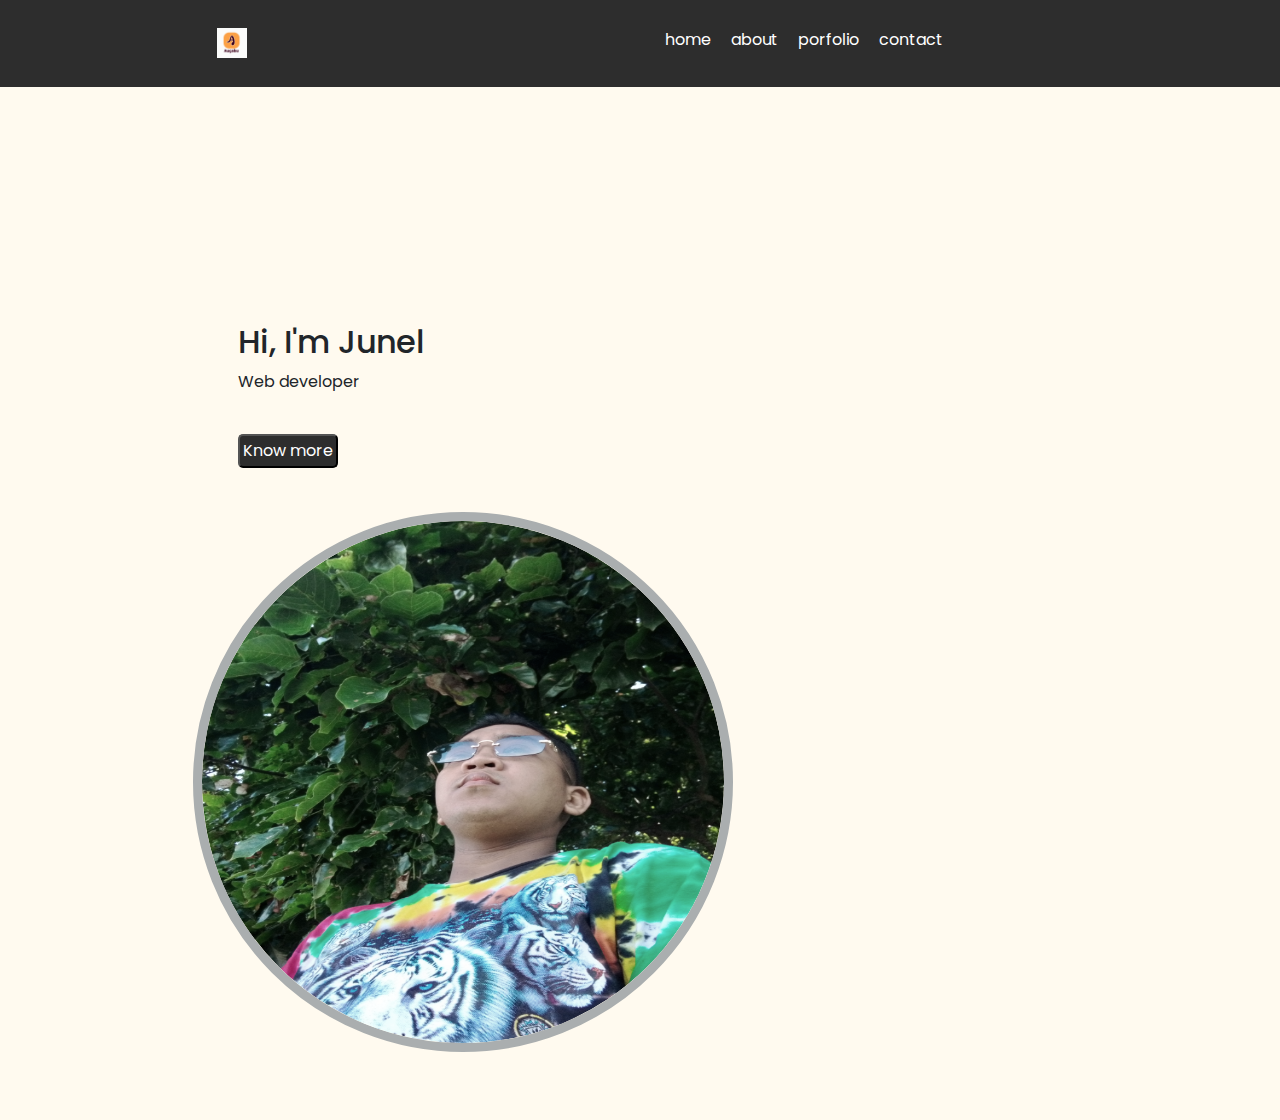
<file: index.html>
<!DOCTYPE html>
<html lang="en">
<head>
    <meta charset="UTF-8">
    <meta http-equiv="X-UA-Compatible" content="IE=edge">
    <meta name="viewport" content="width=device-width, initial-scale=1">
    <link rel="stylesheet" href="https://cdn.jsdelivr.net/npm/bootstrap@4.0.0/dist/css/bootstrap.min.css" integrity="sha384-Gn5384xqQ1aoWXA+058RXPxPg6fy4IWvTNh0E263XmFcJlSAwiGgFAW/dAiS6JXm" crossorigin="anonymous">
    <script src="https://ajax.googleapis.com/ajax/libs/jquery/3.6.4/jquery.min.js"></script>
    <script src="https://maxcdn.bootstrapcdn.com/bootstrap/3.4.1/js/bootstrap.min.js"></script>
    <link rel="stylesheet" href="style.css">
    <link rel="icon" type="image/x-icon" href="M.png">
    <link rel="stylesheet" href="https://cdnjs.cloudflare.com/ajax/libs/font-awesome/6.4.0/css/all.min.css"
        integrity="sha512-iecdLmaskl7CVkqkXNQ/ZH/XLlvWZOJyj7Yy7tcenmpD1ypASozpmT/E0iPtmFIB46ZmdtAc9eNBvH0H/ZpiBw=="
        crossorigin="anonymous" referrerpolicy="no-referrer" />
    <title>Happyman|</abucay> </title>
</head>
<body>
 
    <main>
        <nav >
            <a href="index.html"><img src="edit.png" alt="j.abucay"></a>
            <div class="nav-links">
                <ul>
                    <li style="margin-top: 15px;"><a href="index.html">home</a></li>
                    <li style="margin-top: 15px;"><a href="about.html">about</a></li>
                    <li style="margin-top: 15px;"><a href="porfolio.html">porfolio</a></li>
                    <li style="margin-top: 15px;"><a href="contact.html">contact</a></li>
                    <li style="margin: 0 0 0 30px; font-size: 30px;"><a href="https://tiktok.com/@akatsuki.itachi246"><i
                                class="fa-brands fa-tiktok"></i></a></li>
                    <li style="font-size: 30px;"><a href="https://github.com/Abucay27" target="_blank"><i
                                class="fa-brands fa-github"></i></a></li>
                    <li style="font-size: 30px;"><a href="https://www.facebook.com/JunellentorioAbucay" target="_blank"><i
                                class="fa-brands fa-facebook"></i></a></li>
                    <li style="font-size: 30px;"><a href="https://www.instagram.com/whos.anonymous/"
                            target="_blank"><i class="fa-brands fa-instagram"></i></a></li>
                </ul>
            </div>
            <div class="toggle_btn">
                <i class="fa-solid fa-bars"></i>
            </div>
        </nav>
        <div class="dropdown_menu">
            <li><a href="index.html">home</a></li>
            <li><a href="about.html">about</a></li>
            <li><a href="porfolio.html">porfolio</a></li>
            <li><a href="contact.html">contact</a></li>
        </div>
        <div class="container">
            <div class="main-page">
                <div class="row">
                    <div class="col col-sm-6 animated" id="col1">
                        <br>
                        <h2 class="hi-abucay" id="hi-abucay"> Hi, I'm Junel
                            <button class="add-class" id="add-class" style="border: none; cursor: pointer; background: none;">
                              <i class="fa-solid fa-hand"></i>
                            </button>
                          </h2>
                          <p> Web developer</p>
                          <p1></p1>
                          
                       
                        <br>
                        <button class="know-more" onclick="goToAboutPage()">Know more</button>
                        
                    </div>
                    <div class="Circle">
                   <div class="reverse">
                    <img src="goods.jpg">
                   </div>
                    </div>
                    </div>
                    </div>
                    
                </div>
            </div> 
        </div>        
    </main>
    <script src="main.js"></script>
</body>

</html>
</file>
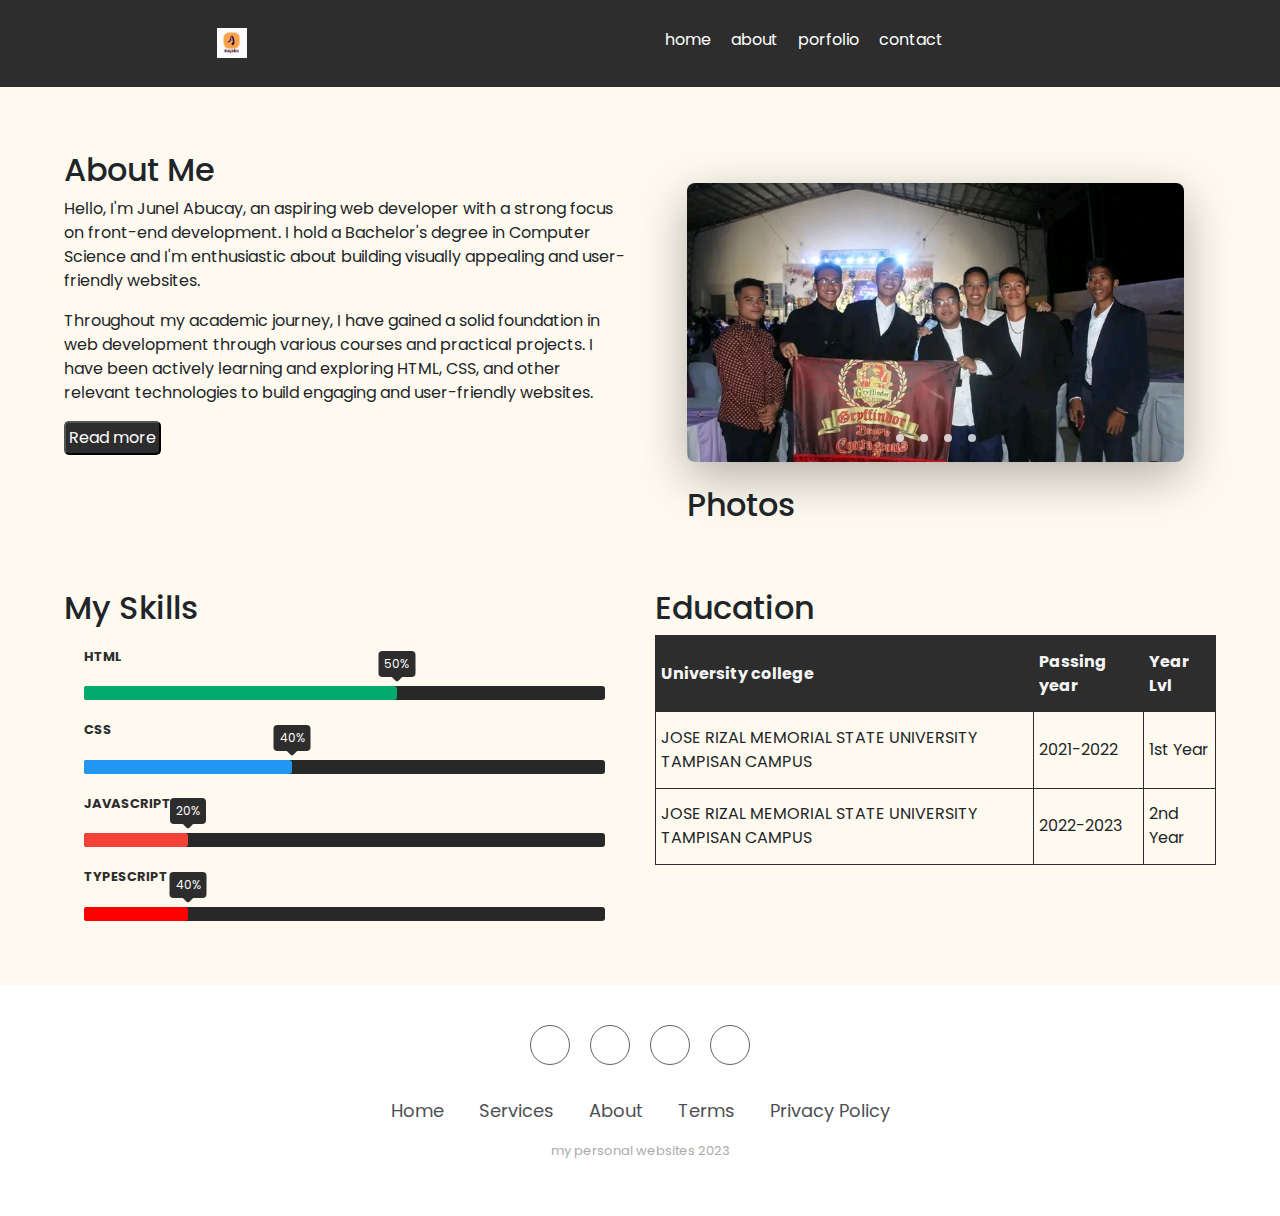
<file: about.html>
<!DOCTYPE html>
<html lang="en">

<head>
    <meta charset="UTF-8">
    <meta http-equiv="X-UA-Compatible" content="IE=edge">
    <meta name="viewport" content="width=device-width, initial-scale=1">
    <link rel="stylesheet" href="https://cdn.jsdelivr.net/npm/bootstrap@4.0.0/dist/css/bootstrap.min.css" integrity="sha384-Gn5384xqQ1aoWXA+058RXPxPg6fy4IWvTNh0E263XmFcJlSAwiGgFAW/dAiS6JXm" crossorigin="anonymous">
    <script src="https://ajax.googleapis.com/ajax/libs/jquery/3.6.4/jquery.min.js"></script>
    <script src="https://maxcdn.bootstrapcdn.com/bootstrap/3.4.1/js/bootstrap.min.js"></script>
    <link rel="stylesheet" href="style.css">
    <link rel="icon" type="image/x-icon" href="8bg.jpg">
    <link rel="stylesheet" href="https://cdnjs.cloudflare.com/ajax/libs/font-awesome/6.4.0/css/all.min.css"
        integrity="sha512-iecdLmaskl7CVkqkXNQ/ZH/XLlvWZOJyj7Yy7tcenmpD1ypASozpmT/E0iPtmFIB46ZmdtAc9eNBvH0H/ZpiBw=="
        crossorigin="anonymous" referrerpolicy="no-referrer" />
    <title>About |</abucay>
    </title>
</head>

<body>

    <div class="main">
        <nav>

            <a href="index.html"><img src="edit.png" alt="j.abucay"></a>

            <div class="nav-links">
                <ul>
                    <li style="margin-top: 15px;"><a href="index.html">home</a></li>
                    <li style="margin-top: 15px;"><a href="about.html">about</a></li>
                    <li style="margin-top: 15px;"><a href="porfolio.html">porfolio</a></li>
                    <li style="margin-top: 15px;"><a href="contact.html">contact</a></li>
                    <li style="margin: 0 0 0 30px; font-size: 30px;"><a href="https://tiktok.com/@akatsuki.itachi246"><i
                                class="fa-brands fa-tiktok"></i></a></li>
                    <li style="font-size: 30px;"><a href="https://github.com/Abucay27" target="_blank"><i
                                class="fa-brands fa-github"></i></i></a></li>
                    <li style="font-size: 30px;"><a href="https://www.facebook.com/JunellentorioAbucay" target="_blank"><i
                                class="fa-brands fa-facebook"></i></a></li>
                    <li style="font-size: 30px;"><a href="https://www.instagram.com/whos.anonymous/"
                            target="_blank"><i class="fa-brands fa-instagram"></i></a></li>
                </ul>
            </div>

            <div class="toggle_btn">
                <i class="fa-solid fa-bars"></i>
            </div>

        </nav>

        <div class="dropdown_menu">
            <li><a href="index.html">home</a></li>
            <li><a href="">about</a></li>
            <li><a href="contact.html">contact</a></li>
            <li><a href="porfolio.html">porfolio</a></li>

        </div>

        <div class="section">
            <div class="row">
                <div class="col-sm-6 animated">
                    <h2>About Me</h2>
                    <div class="bio">
                        <p class="Paragraph1">Hello, I'm Junel Abucay, an aspiring web developer with a strong
                            focus on front-end development. I hold a Bachelor's degree in Computer Science and I'm
                            enthusiastic about building visually appealing and user-friendly websites.</p>
                        <p class="Paragraph2">Throughout my academic journey, I have gained a solid foundation in web
                            development through various courses and practical projects. I have been actively learning
                            and exploring HTML, CSS, and other relevant technologies to build engaging and user-friendly
                            websites.</p>
                        <p class="Paragraph3"> <span class="moretext">Outside of coding, I find enjoyment in playing
                                video games, as they provide a creative and immersive experience. I also have a keen
                                interest in photography and love capturing moments through my camera lens.</span></p>
                        <p class="Paragraph4"> <span class="moretext"> I believe in continuous learning and constantly
                                pushing the boundaries of what's possible. My goal is to create seamless online
                                experiences that leave a lasting impact on users.</span> </p>
                        <p class="Paragraph5"> <span class="moretext">If you have any inquiries, project proposals, or
                                just want to say hi, feel free to get in touch with me. You can reach me at
                                abucaybiboy58@gmail.com or connect with me on Facebook and Instagram.</span></p>

                        <button class="read-more-btn">Read more</button>

                    </div>

                </div>

                <div class="col-sm-6 animated">

                    <section class="slide" id="slide">

                        <div class="slider-wrapper">
                            <div class="slider">
                                <img id="slide-1" src="img1.jpg" alt="" />
                                <img id="slide-2" src="img2.jpeg" alt="" />
                                <img id="slide-3" src="img3.jpeg" alt="" />
                                <img id="slide-4" src="img4.jpeg" alt="" />
                            </div>
                            <div class="slider-nav">
                                <a href="#slide-1"></a>
                                <a href="#slide-2"></a>
                                <a href="#slide-3"></a>
                                <a href="#slide-4"></a>
                            </div>
                        </div>

                        <br><h2>Photos</h2>

                        

                    </section>
                </div>
            </div>

            <div class="row row-2">

                <div class="col-sm-6 animated">

                    <br><h2>My Skills</h2>

                    <div class="skills">
                        <div class="skill">
                            <div class="skill-name">HTML</div>
                            <div class="skill-bar">
                                <div class="skill-per1" per="50%" style="max-width:60%"></div>
                            </div>
                        </div>

                        <div class="skill">
                            <div class="skill-name">CSS</div>
                            <div class="skill-bar">
                                <div class="skill-per2" per="40%" style="max-width:40%"></div>
                            </div>
                        </div>

                        <div class="skill">
                            <div class="skill-name">Javascript</div>
                            <div class="skill-bar">
                                <div class="skill-per3" per="20%" style="max-width:20%"></div>
                            </div>
                        </div>
                         <div class="skill">
                            <div class="skill-name">Typescript</div>
                            <div class="skill-bar">
                                <div class="skill-per4" per="40%" style="max-width:20%"></div>
                            </div>
                        </div>

                    </div>

                </div>


                <div class="col-sm-6 column2 animated">
                    <div class="Education">
                        <br><h2>Education</h2>
                        <table>
                            <tr>
                                <th>University college  </th>
                                <th>Passing year  </th>
                                <th>Year Lvl</th>
                            </tr>
                            <tr>
                                <td>JOSE RIZAL MEMORIAL STATE UNIVERSITY TAMPISAN CAMPUS</td>
                                <td>2021-2022</td>
                                <td>1st Year</td>
                            </tr>
                            <tr>
                                <td>JOSE RIZAL MEMORIAL STATE UNIVERSITY TAMPISAN CAMPUS</td>
                                <td>2022-2023</td>
                                <td>2nd Year</td>
                            </tr>
                        </table>
                    </div>
                </div>
            </div>
        </div>
    </div>

    <section class="footer">
        <div class="social">
          <a href="https://www.instagram.com/whos.anonymous/" target="_blank"><i class="fab fa-instagram"></i></a>
          <a href="https://github.com/Abucay27" target="_blank"><i class="fa-brands fa-github"></i></a>
          <a href="https://tiktok.com/@akatsuki.itachi246"><i class="fab fa-tiktok"></i></a>
          <a href="https://www.facebook.com/JunellentorioAbucay" target="_blank"><i class="fab fa-facebook-f"></i></a>
        </div>
        <ul class="list">
          <li>
            <a href="index.html">Home</a>
          </li>
          <li>
            <a href="#">Services</a>
          </li>
          <li>
            <a href="about.html">About</a>
          </li>
          <li>
            <a href="#">Terms</a>
          </li>
          <li>
            <a href="#">Privacy Policy</a>
          </li>
        </ul>
        <p class="copyright">my personal websites 2023</p>
      </section>

    <script src="main.js"></script>

</body>

</html>
</file>
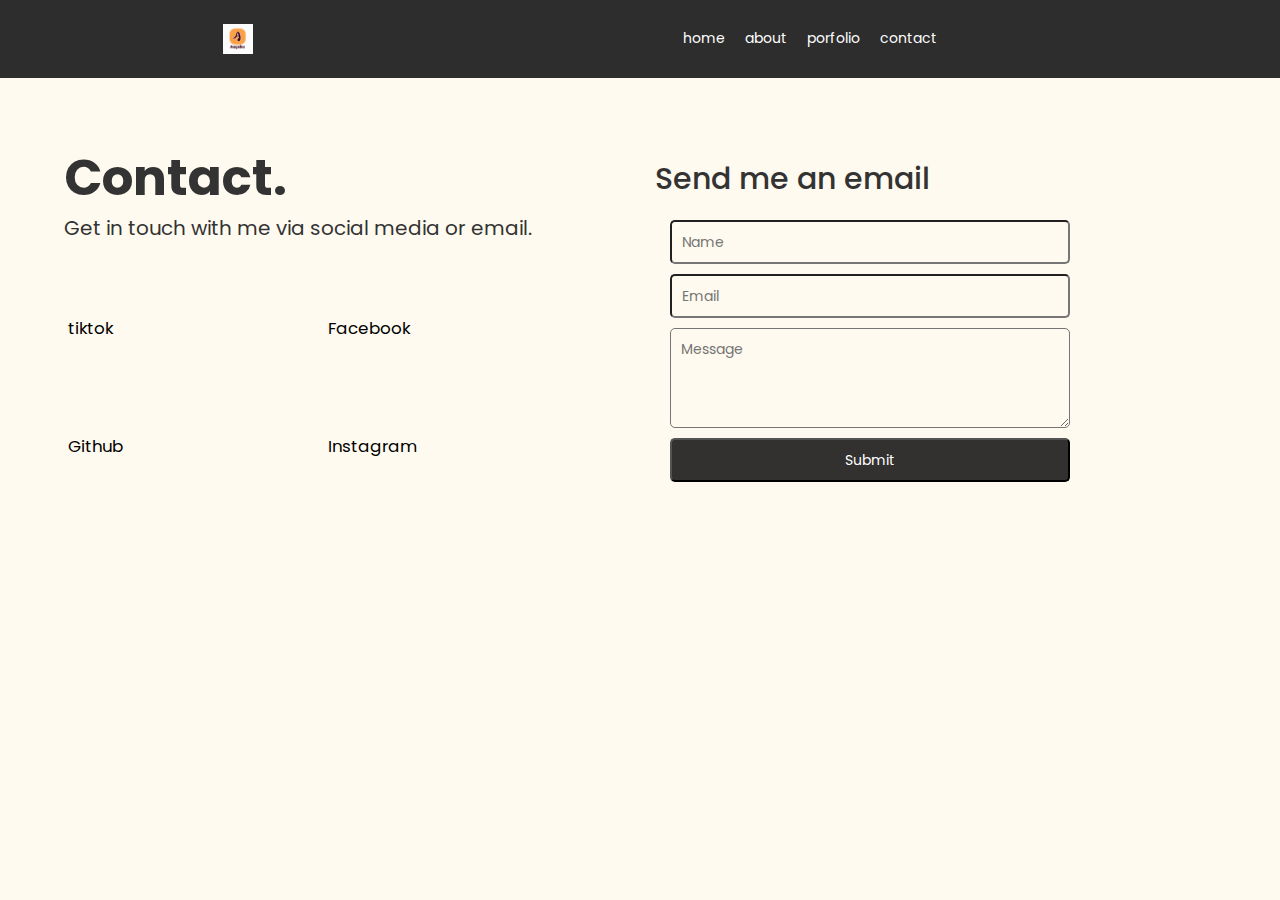
<file: contact.html>
<!DOCTYPE html>
<html lang="en">

    <head>
        <meta charset="UTF-8">
        <meta http-equiv="X-UA-Compatible" content="IE=edge">
        <meta name="viewport" content="width=device-width, initial-scale=1.0">
        <link rel="stylesheet" href="https://maxcdn.bootstrapcdn.com/bootstrap/3.4.1/css/bootstrap.min.css">
        <link rel="stylesheet" href="style.css">
        <link rel="icon" type="image/x-icon" href="M.png">
        <script src="https://maxcdn.bootstrapcdn.com/bootstrap/3.4.1/js/bootstrap.min.js"></script>
	    <script src="https://ajax.googleapis.com/ajax/libs/jquery/3.6.4/jquery.min.js"></script>
        <link rel="stylesheet" href="https://cdnjs.cloudflare.com/ajax/libs/font-awesome/6.4.0/css/all.min.css" integrity="sha512-iecdLmaskl7CVkqkXNQ/ZH/XLlvWZOJyj7Yy7tcenmpD1ypASozpmT/E0iPtmFIB46ZmdtAc9eNBvH0H/ZpiBw==" crossorigin="anonymous" referrerpolicy="no-referrer" />
        <title>Contact |</abucay></title>
    </head>
<body>
    <main>
        
        <nav>

            <a href="index.html"><img src="edit.png" alt="J"></a>

            <div class="nav-links">
                <ul>
                    <li style="margin-top: 15px;"><a href="index.html">home</a></li>
                    <li style="margin-top: 15px;"><a href="about.html">about</a></li>
                    <li style="margin-top: 15px;"><a href="porfolio.html">porfolio</a></li>
                    <li style="margin-top: 15px;"><a href="contact.html">contact</a></li>
                    <li style="margin: 0 0 0 30px; font-size: 30px;"><a href="https://tiktok.com/@akatsuki.itachi246"><i class="fa-brands fa-tiktok"></i></a></li>
                    <li style="font-size: 30px;"><a href="https://github.com/Abucay27" target="_blank"><i class="fa-brands fa-github"></i></i></a></li>
                    <li style="font-size: 30px;"><a href="https://www.facebook.com/JunellentorioAbucay" target="_blank"><i class="fa-brands fa-facebook" ></i></a></li>
                    <li style="font-size: 30px;"><a href="https://www.instagram.com/whos.anonymous/" target="_blank"><i class="fa-brands fa-instagram"></i></a></li>
                </ul>
            </div>

            <div class="toggle_btn">
                <i class="fa-solid fa-bars"></i>
            </div>

        </nav>
        
        <div class="dropdown_menu">
            <li><a href="index.html">home</a></li>
            <li><a href="about.html">about</a></li>
            <li><a href="porfolio.html">porfolio</a></li>
            <li><a href="contact.html">contact</a></li>
        </div> 

        <div class="contact">

            <div class="row">

                <div class="col-sm-6 animated">
                    <p><b style="font-size: 50px;">Contact.</b><br>Get in touch with me via social media or email.</p>
                    <br><br>
                    <div class="links">
                        <ul>
                            <li><a href="https://tiktok.com/@akatsuki.itachi246" target="_blank"><i class="fa-brands fa-tiktok" style="color: #1da1f2; font-size: 40px;"></i>&nbsp;tiktok</a></li>
                            <li><a href="https://www.facebook.com/JunellentorioAbucay" target="_blank"><i class="fa-brands fa-facebook" style="color: #1877f2; font-size: 40px;"></i>&nbsp;Facebook</a></li>
                            <li><a href="https://github.com/Abucay27" target="_blank"><i class="fa-brands fa-github" style="color: #000000; font-size: 40px;"></i>&nbsp;Github</a></li>
                            <li><a href="https://www.instagram.com/whos.anonymous/" target="_blank"><i class="fa-brands fa-square-instagram" style="color: #e7206b; font-size: 40px;"></i>&nbsp;Instagram</a></li>
                        </ul>
                    </div>
                </div>
                

                <div class="col-sm-6 animated">
                    <div class="contact-container">
                        <h2>Send me an email</h2>
                        <form id="myForm">
                            <input type="text" name="name" placeholder="Name">
                            <input type="email" name="name" placeholder="Email">
                            <textarea name="message" id="message" cols="30" rows="10" placeholder="Message"></textarea>
                            <button id="submitbtn">Submit</button>
                        </form>
                    </div>
                </div>
                
            </div>
            
        </div>

    </main>

    <script src="main.js">
        
    </script>

</body>
</html>
</file>
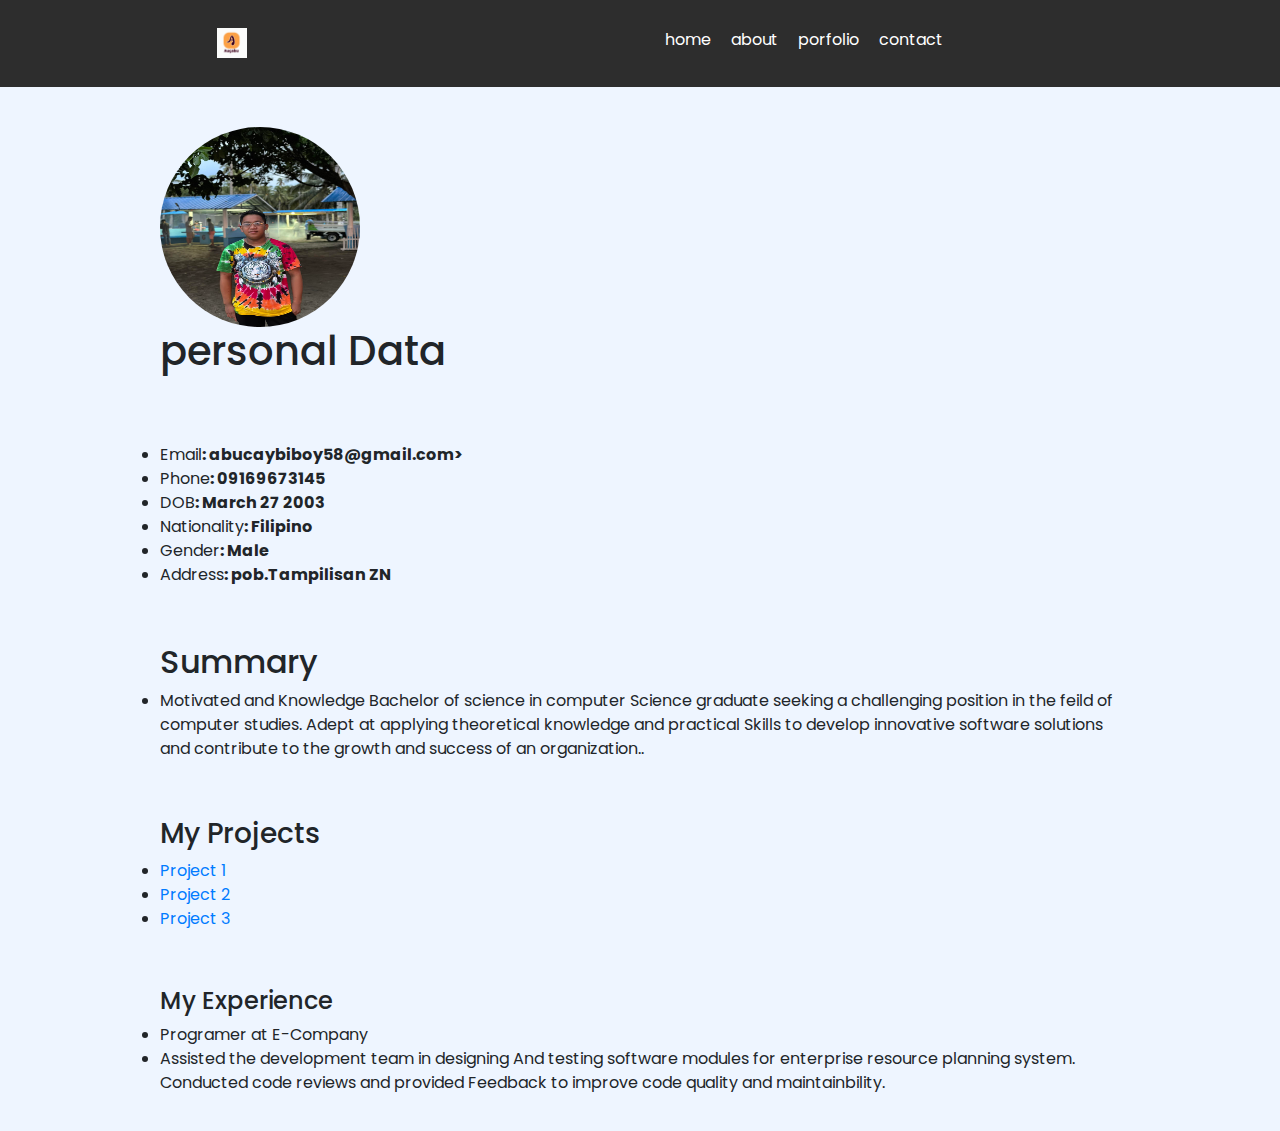
<file: porfolio.html>
<!DOCTYPE html>
<html lang="en">

<head>
    <meta charset="UTF-8">
    <meta http-equiv="X-UA-Compatible" content="IE=edge">
    <meta name="viewport" content="width=device-width, initial-scale=1">
    <link rel="stylesheet" href="https://cdn.jsdelivr.net/npm/bootstrap@4.0.0/dist/css/bootstrap.min.css" integrity="sha384-Gn5384xqQ1aoWXA+058RXPxPg6fy4IWvTNh0E263XmFcJlSAwiGgFAW/dAiS6JXm" crossorigin="anonymous">
    <script src="https://ajax.googleapis.com/ajax/libs/jquery/3.6.4/jquery.min.js"></script>
    <script src="https://maxcdn.bootstrapcdn.com/bootstrap/3.4.1/js/bootstrap.min.js"></script>
    <link rel="stylesheet" href="style.css">
    <link rel="icon" type="image/x-icon" href="8bg.jpg">
    <link rel="stylesheet" href="https://cdnjs.cloudflare.com/ajax/libs/font-awesome/6.4.0/css/all.min.css"
        integrity="sha512-iecdLmaskl7CVkqkXNQ/ZH/XLlvWZOJyj7Yy7tcenmpD1ypASozpmT/E0iPtmFIB46ZmdtAc9eNBvH0H/ZpiBw=="
        crossorigin="anonymous" referrerpolicy="no-referrer" />
    <title>porfolio |</abucay> </title>
</head>
<body>
    <main>
    <nav >
        <a href="index.html"><img src="edit.png" alt=""></a>
        <div class="nav-links">
            <ul>
                <li style="margin-top: 15px;"><a href="index.html">home</a></li>
                <li style="margin-top: 15px;"><a href="about.html">about</a></li>
                <li style="margin-top: 15px;"><a href="porfolio.html">porfolio</a></li>
                <li style="margin-top: 15px;"><a href="contact.html">contact</a></li>
                <li style="margin: 0 0 0 30px; font-size: 30px;"><a href="https://tiktok.com/@akatsuki.itachi246"><i
                            class="fa-brands fa-tiktok"></i></a></li>
                <li style="font-size: 30px;"><a href="https://github.com/Abucay27" target="_blank"><i
                            class="fa-brands fa-github"></i></a></li>
                <li style="font-size: 30px;"><a href="https://www.facebook.com/JunellentorioAbucay" target="_blank"><i
                            class="fa-brands fa-facebook"></i></a></li>
                <li style="font-size: 30px;"><a href="https://www.instagram.com/whos.anonymous/"
                        target="_blank"><i class="fa-brands fa-instagram"></i></a></li>
            </ul>
        </div>
        
    </ul>
</div>
<div class="toggle_btn">
    <i class="fa-solid fa-bars"></i>
</div>
</nav>
<div class="dropdown_menu">
<li><a href="index.html">home</a></li>
<li><a href="about.html">about</a></li>
<li><a href="porfolio.html">porfolio</a></li>
<li><a href="contact.html">contact</a></li>
</div>
</head>
<body style="background-color: #EEF5FF;"></body>
      </div>
   </div>
  </div>
 </div>
</main>

    <div class="container">
        <div class="profile">
            <img src="background1.jpeg" alt="Profile Picture">
        <h1>personal Data</h1>
        </div>
    </div>
    
</div>
 
<div class="row">
    <div class="container">
     
    <ul>
                <li>Email<strong>: abucaybiboy58@gmail.com></li></strong>
                <li>Phone<strong>: 09169673145</li></strong>
                <li>DOB<strong>: March 27 2003</li></strong>
                <li>Nationality<strong>: Filipino</li></strong>
                <li>Gender<strong>: Male</li></strong>
                <li>Address<strong>: pob.Tampilisan ZN</li></strong>
            </li>
    </ul>
</div>

</div>
    <div class="row">
        <div class="container">
            <h2>Summary</h2>
            <ul>
                <li><p>Motivated and Knowledge Bachelor of science in computer Science graduate seeking a
                    challenging position in the feild of computer studies. Adept at applying theoretical
                    knowledge and practical Skills to develop innovative software solutions and contribute to
                    the growth and success of an organization..</p></li>
                

    
                </li>
            </ul>
        </div>
       </div>
    
       <div class="container">
            <h3>My Projects</h3>
            <ul>
                <li><a href="https://abucay27.github.io/index.html/">Project 1</a></li>
                <li><a href="https://abucay27.github.io/prof07/">Project 2</a></li>
                <li><a href="https://abucay27.github.io/profile/">Project 3</a></li>
            </ul>
        </div>
    </div>

    <div class="row">
        <div class="container">
            <h4>My Experience</h4>
            <ul>
                <li>Programer at E-Company</li>
                <li>Assisted the development team in designing And testing software modules for enterprise
                    resource planning system. Conducted code reviews and provided Feedback to improve
                    code quality and maintainbility.</li>
                
            </ul>
        </div>

</div>

        
             
</div>
            
</div>

</main>

<script src="main.js">

</script>

</body>
</html>
</file>
<file: style.css>
@import url('https://fonts.googleapis.com/css2?family=Poppins&family=Zeyada&display=swap');

*{
    margin: 0;
    padding: 0; 
    font-family: 'Poppins', sans-serif;
}
main body{
    justify-content: space-around;
    
    height: 100vh;
    width: 100%;
    display: flex;
    align-items: center;
    background-size: cover;
    background-repeat: no-repeat;
    background-position: center center;
} 
   
nav{
    top: 0;
    display: flex;
    align-items: center;
    justify-content: space-around;
    padding: 1%;
    background: rgb(45,45,45);
}
nav img{
    height: 30px;
    cursor: pointer;
}
.nav-links ul {
  display: flex;
  list-style-type: none;
}

.nav-links li {
  position: relative;
}

.nav-links li a {
  text-decoration: none;
  color: white;
  margin: 0 10px;
}

.nav-links li::after {
  content: "";
  position: absolute;
  bottom: -2px;
  left: 0;
  width: 0;
  height: 2px;
  background-color: brown;
  transition: width 0.3s ease-in-out;
}

.nav-links li:hover::after {
  width: 100%;
}

nav .toggle_btn{
    color: white;
    font-size: 1.5rem;
    cursor: pointer;
    display: none;
}

/* ------------------------- DROPDOWN ------------------------- */
.dropdown_menu{
    display: none;
    position: absolute;
    right: 2rem;
    top: 60px;
    width: 300px;
    height: 0;
    background: rgb(50,49,48);
    backdrop-filter: blur(15px);
    border-radius: 10px;
    overflow: hidden;
    transition: height 0.2s cubic-bezier(0.175, 0.885, 0.32, 1.275);
    z-index: 2;
}
.dropdown_menu.open{
    height: auto;
}
.dropdown_menu li{
    padding: 3%;
    display: flex;
    align-items: center;
    justify-content: center;
}
.dropdown_menu li a{
    text-decoration: none;
    color: white;
}
.dropdown_menu li a:hover{
    color: brown;
}

body {
    background-color: #FFFAEF;
    margin: 0;
    padding: 0;
  }

/* ------------------------- Main Page ------------------------- */
.main-page{
    padding: 5%;
}
.main-page .row{
    display: flex;
}
.main-page .col{
    flex-basis: 50%;
    padding: 5%;
}
.main-page .col h2{
    margin-top: 100px;
}
.underline-h2{
    text-decoration: underline;
}

.main-page .col .know-more{
    background: rgb(45,45,45);
    border-radius: 5px;
    padding: 3px;
    color: white;
    text-align: center;
    outline: none;
    cursor: pointer;
}
.main-page .col .know-more:hover{
    box-shadow: 0 8px 16px 0 rgba(0,0,0,0.2), 0 6px 20px 0 rgba(0,0,0,0.19);
}
.main-page .col .darklogo{
    margin-top: 150px;
}
.animated {
    opacity: 0;
    transform: translateY(50px);
    transition: opacity 0.5s ease, transform 0.5s ease;
  }
  
  .animated.show {
    opacity: 1;
    transform: translateY(0);
  }
/* ------------------------- Contact CSS Page ------------------------- */
.contact{
    width: 100%;
    padding: 5%;
}
.contact .row{
    display: flex;
}
.contact p{
    font-size: 20px;
}

.links ul{
    list-style-type: none;
    display: grid;
    grid-gap: 60px;
    grid-template-columns: 200px 200px;
}
.links li a{
    text-decoration: none;
    color: black;
    font-size: larger;
}
.contact-container form {
    padding: 15px;
    width: 330px;
    gap: 10px;
    display: flex;
    flex-direction: column;
    
}
.contact-container form input{
    border-radius: 5px;
    outline: none;
    padding: 10px;
    background-color: #FFFAEF;
    width: 400px;
}
.contact-container form textarea{
    border-radius: 5px;
    padding: 10px;
    background-color: #FFFAEF;
    width: 400px;
    height: 100px;
}
.contact-container form button{
    border-radius: 5px;
    outline: none;
    padding: 10px;
    background-color: #323130;
    width: 400px;
    color: rgb(255, 255, 255);
}
.contact-container form button:hover{
    box-shadow: 0 8px 16px 0 rgba(0,0,0,0.2), 0 6px 20px 0 rgba(0,0,0,0.19);
}
.col {
    flex-basis: 100%;
  }
                        /* ------------------------- RESPONSIVE ------------------------- */

@media (max-width: 990px) {
    nav {
        justify-content: space-between;
    }
    nav img,
    .toggle_btn {
        margin: 0 30px;
    }
    nav .nav-links {
        display: none;
    }
    nav .toggle_btn {
        display: block;
    }
    .dropdown_menu {
        display: flex;
        flex-direction: column;
    }
    .darklogo {
        height: 400px;
        width: 370px;
    }
    #col1 {
        order: 2;
        margin-top: -100px;
        left: -100px;
    }
    #col2 {
        order: 1;
        margin-top: 500px;
        left: 600px;
    }
    .contact .row{
        flex-wrap: wrap;
    }
    .links ul{
        grid-gap: 10px;
    }
    .col{
        margin-left: 100px;
    }
    
    
  }
                                                /* max-width: 628px */
@media (max-width: 628px ){
    nav{
        justify-content: space-between;
    }
    nav img, .toggle_btn{
        margin: 0 30px;
    }
    nav .nav-links{
        display: none;
    }
    nav .toggle_btn{
        display: block;
    }
    .dropdown_menu{
        display: flex;
        flex-direction: column;
    }
    .darklogo{
        height: 50px;
        width: 250px;
    }
    #col1 {
        margin-top: -100px;
    }
    #col2 {
        margin-top: 100px;
    }
    .links ul{
        grid-gap: 30px;
        grid-template-columns: 120px 120px;
    }
    .links li a{
        text-decoration: none;
        color: black;
        font-size: small;
    }
    .contact-container form input{
        width: 300px;
    }
    .contact-container form textarea{
        width: 300px;
    }
    .contact-container form button{
        width: 300px;
    }
    
    
}
                                                    /* about css */
.section{
    padding:5%;
}
.main {
    width: 100%;
    background-color: #FFFAEF;
}
.slide {
	padding: 2rem;
}

.slider-wrapper {
	position: relative;
	max-width: 48rem;
}

.slider {
	display: flex;
	aspect-ratio: 16 / 9;
	overflow-x: auto;
	scroll-snap-type: x mandatory;
	scroll-behavior: smooth;
	box-shadow: 0 1.5rem 3rem -0.75rem hsla(0, 0%, 0%, 0.25);
	border-radius: 0.5rem;
	-ms-overflow-style: none; 
	scrollbar-width: none; 
    box-shadow: 0 15px 50px rgba(0, 0, 0, 0.3);
}


/* Hide scrollbar for Chrome, Safari and Opera */
.slider::-webkit-scrollbar {
	display: none;
}

.slider img {
	flex: 1 0 100%;
	scroll-snap-align: start;
	object-fit: cover;
}

.slider-nav {
	display: flex;
	column-gap: 1rem;
	position: absolute;
	bottom: 1.25rem;
	left: 50%;
	transform: translateX(-50%);
	z-index: 1;
}

.slider-nav a {
	width: 0.5rem;
	height: 0.5rem;
	border-radius: 50%;
	background-color: #fff;
	opacity: 0.75;
	transition: opacity ease 250ms;
}

.slider-nav a:hover {
	opacity: 1;
}
.slide #setHeight, #setWidth{
    border: 1px solid black;
    margin-top: 3px;
    border-radius: 3px;
}
#resizebtn{
    background-color: rgb(45,45,45);
    color: beige;
    width: 173px;
    text-align: center;
    border: 1px solid black;
    border-radius: 2px;
    margin-top: 5px;
    opacity: 1;
    transition: 0.3s;
}
#resizebtn:hover{
    opacity: 0.6;
    transition: 0.3s;
}
.moretext{
    display: none;
}
.read-more-btn {
    background: rgb(45,45,45);
    border-radius: 5px;
    padding: 3px;
    color: white;
    text-align: center;
    outline: none;
    cursor: pointer;

}
.read-more-btn:hover{
    box-shadow: 0 8px 16px 0 rgba(0,0,0,0.2), 0 6px 20px 0 rgba(0,0,0,0.19);
}
.row-2{
    display: flex;
    flex-wrap: wrap;
    margin-right: -15px;
    margin-left: -15px;
}

.column2{
    flex: 0 0 50%;
    max-width: 50%;
    padding-right: 15px;
    padding-left: 15px;
}

.Education {
    margin-bottom: 20px;
}
.Education table {
    width: 100%;
    height: 230px;
    border-collapse: collapse;
}

.Education th,
.Education td {
    padding: 5px;
    border: 1px solid rgb(45,45,45);
    text-align: left;
}

.Education th {
    color: whitesmoke;
    background-color: rgb(45,45,45);
}
.skills{
    width: 100%;
    max-width: 600px;
    padding: 0 20px;
}
.skill-name{
    font-size: 13px;
    font-weight: 700;
    color: rgb(45,45,45);
    text-transform: uppercase;
    margin: 20px 0;
  }
  
  .skill-bar{
    height: 14px;
    background: #282828;
    border-radius: 3px;
  }
  .skill-per1{
    background-color: #04AA6D;
    height: 14px;
    border-radius: 3px;
    position: relative;
    animation: fillBars 2.5s 1;
  }
  .skill-per2{
    background-color: #2196F3;
    height: 14px;
    border-radius: 3px;
    position: relative;
    animation: fillBars 2.5s 1;
  }
  .skill-per3{
    background-color: #f44336;
    height: 14px;
    border-radius: 3px;
    position: relative;
    animation: fillBars 2.5s 1;
  }

.skill-per4{
    background-color: #FF0000;
    height: 14px;
    border-radius: 3px;
    position: relative;
    animation: fillBars 2.5s 1;
}
  .skill-per1::before,.skill-per2::before, .skill-per3::before , .skill-per4::before{
    content: attr(per);
    position: absolute;
    padding: 4px 6px;
    background: rgb(45,45,45);
    color: white;
    border-radius: 4px;
    font-size: 12px;
    top: -35px;
    right: 0;
    transform: translateX(50%);
  }
  
  .skill-per1::after, .skill-per2::after, .skill-per3::after, .skill-per4::after{
    content: "";
    position: absolute;
    width: 10px;
    height: 10px;
    background: rgb(45,45,45);
    top: -16px;
    right: 0;
    transform: translateX(50%) rotate(45deg);
    border-radius: 2px;
    border: solid rgb(45,45,45);
  }
  
  @keyframes fillBars{
    from{
      width: 0;
    }
    to{
      width: 100%;
    }
  }
  .footer {
    padding: 40px 0;
    background-color: #ffffff;
  }
  .footer .social {
    text-align: center;
    padding-bottom: 25px;
    color: rgb(45,45,45);
  }
  .footer .social a {
    font-size: 24px;
    color: inherit;
    border: 1px solid rgb(45,45,45);
    width: 40px;
    height: 40px;
    line-height: 38px;
    display: inline-block;
    text-align: center;
    border-radius: 50%;
    margin: 0 8px;
    opacity: 0.75;
  }
  .footer .social a:hover {
    opacity: 0.9;
  }
  .footer ul {
    margin-top: 0;
    padding: 0;
    list-style: none;
    text-align: center;
    font-size: 18px;
    line-height: 1.6;
    margin-bottom: 0;
  }
  .footer ul a {
    color: inherit;
    text-decoration: none;
    opacity: 0.8;
  }
  .footer ul li {
    display: inline-block;
    padding: 0 15px;
  }
  .footer ul a:hover {
    opacity: 1;
  }
  .footer .copyright {
    margin-top: 15px;
    text-align: center;
    font-size: 13px;
    color: #aaa;
  }

/*porfolio img*/
 .container {
    max-width: 1000px;
    margin: 0 auto;
    padding: 20px;
    justify-content: space-around;
}

.profile {
    text-align: side;
    padding: 20px 0;
}

.profile img {
    width: 200px;
    height: 200px;
    border-radius: 50%;
}

.profile h2 {
    margin: 20px 0;
    border-radius: 50%;
}

.profile p {
    margin: 0;
}

.social-icons {
    display: flex;
    justify-content: center;
    margin-top: 20px;
}

.social-icons a {
    display: inline-block;
    margin: 0 10px;
    text-decoration: none;
    color: #333;
}

.social-icons a:hover {
    color: #555;
}

/*image---------->*/
.reverse{
    height: 60vmin;
    width: 60vmin;
    border-radius: 50%;
    overflow: hidden;
    border: 1vmin solid rgb(170, 174, 175);
   
}
.reverse img{
    height: 100%;
    width: 100%;
    border-radius: 50%;
    filter: grayscale(40%);
    transition: 0.5s ease;
    cursor: pointer;

}

.reverse img:hover{
    transform: scale(1.2);
    filter:grayscale(0%);
}
</file>
